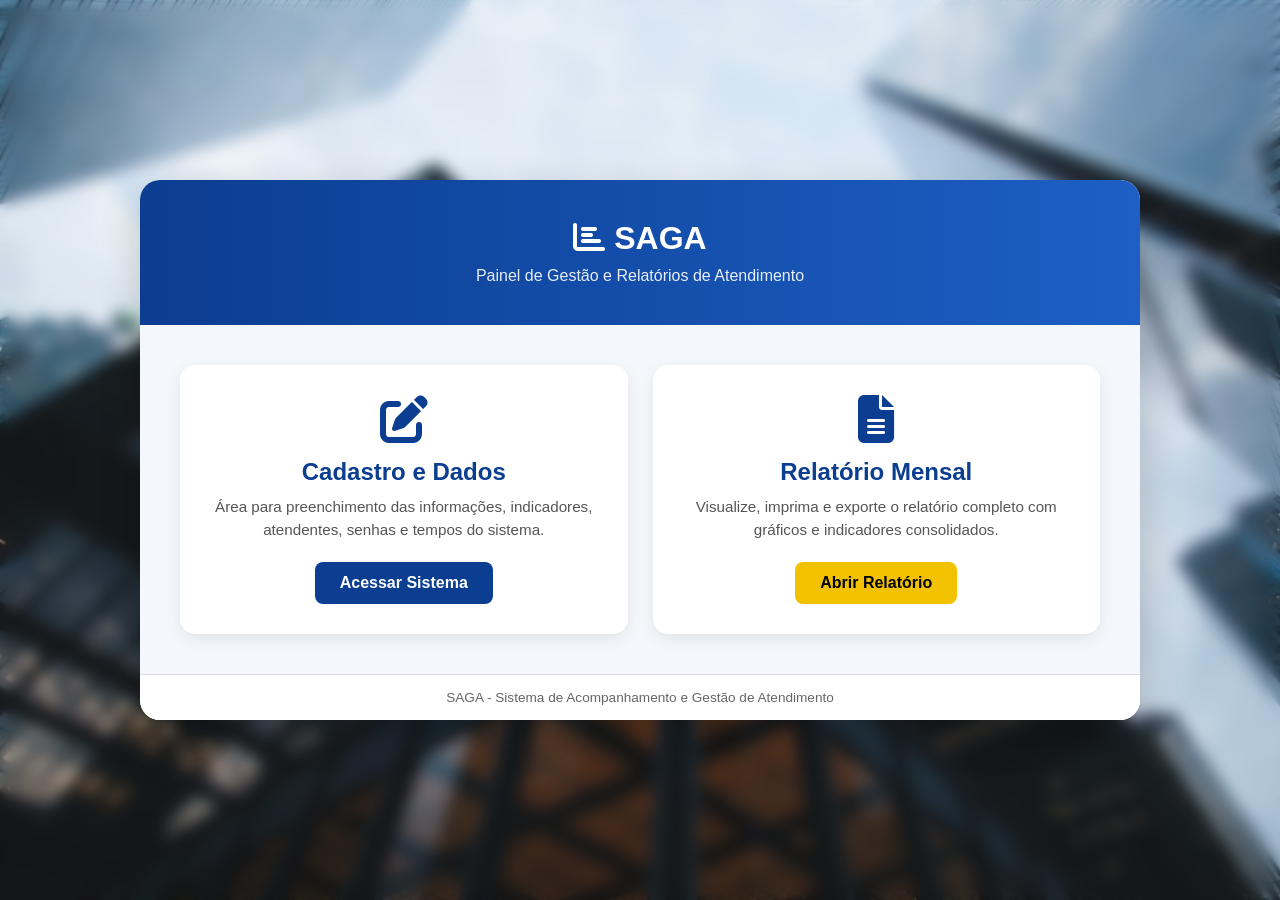
<file: index.html>
<!DOCTYPE html>
<html lang="pt-BR">
<head>
<meta charset="UTF-8">
<meta name="viewport" content="width=device-width, initial-scale=1.0">
<title>SAGA - Página Inicial</title>

<link rel="stylesheet" href="https://cdnjs.cloudflare.com/ajax/libs/font-awesome/6.5.0/css/all.min.css">

<style>
:root{
    --azul:#0b3d91;
    --azul2:#1d5fc4;
    --dourado:#f2c200;
    --bg:#f4f7fb;
    --branco:#fff;
}

*{
    margin:0;
    padding:0;
    box-sizing:border-box;
    font-family:Arial, sans-serif;
}

body{
    min-height:100vh;
    background-image: url(img/findoindex.jpeg);
    background-attachment: fixed;
    background-size: cover;
    background-repeat: no-repeat;
    display:flex;
    align-items:center;
    justify-content:center;
    padding:20px;
    position:relative;
    overflow:hidden;
}

body::before{
    content:"";
    position:absolute;
    inset:0;
    backdrop-filter: blur(8px);
    -webkit-backdrop-filter: blur(8px);
    background:rgba(255,255,255,0.08);
    z-index:0;
}

.container{
    position:relative;
    z-index:1;
    width:100%;
    max-width:1000px;
    background:var(--branco);
    border-radius:20px;
    overflow:hidden;
    box-shadow:0 15px 40px rgba(0,0,0,.2);
}

.topo{
    background:linear-gradient(90deg,var(--azul),var(--azul2));
    color:white;
    text-align:center;
    padding:40px 20px;
}

.topo h1{
    font-size:2rem;
    margin-bottom:10px;
}

.topo p{
    opacity:.9;
}

.cards{
    display:grid;
    grid-template-columns:repeat(auto-fit,minmax(280px,1fr));
    gap:25px;
    padding:40px;
    background:var(--bg);
}

.card{
    background:white;
    border-radius:15px;
    padding:30px;
    text-align:center;
    box-shadow:0 5px 15px rgba(0,0,0,.08);
    transition:.3s;
}

.card:hover{
    transform:translateY(-5px);
}

.card i{
    font-size:3rem;
    color:var(--azul);
    margin-bottom:15px;
}

.card h2{
    color:var(--azul);
    margin-bottom:10px;
}

.card p{
    color:#555;
    font-size:.95rem;
    margin-bottom:20px;
    line-height:1.5;
}

.btn{
    display:inline-block;
    padding:12px 25px;
    border-radius:8px;
    text-decoration:none;
    font-weight:bold;
    transition:.3s;
}

.btn-primary{
    background:var(--azul);
    color:white;
}

.btn-primary:hover{
    background:#082c69;
}

.btn-gold{
    background:var(--dourado);
    color:#000;
}

.btn-gold:hover{
    background:#d9ac00;
}

.rodape{
    text-align:center;
    padding:15px;
    background:white;
    border-top:1px solid #ddd;
    color:#666;
    font-size:.85rem;
}
</style>
</head>
<body>

<div class="container">

    <div class="topo">
        <h1><i class="fas fa-chart-bar"></i> SAGA</h1>
        <p>Painel de Gestão e Relatórios de Atendimento</p>
    </div>

    <div class="cards">

        <div class="card">
            <i class="fas fa-edit"></i>
            <h2>Cadastro e Dados</h2>
            <p>
                Área para preenchimento das informações,
                indicadores, atendentes, senhas e tempos do sistema.
            </p>
            <a href="app.html" class="btn btn-primary">
                Acessar Sistema
            </a>
        </div>

        <div class="card">
            <i class="fas fa-file-alt"></i>
            <h2>Relatório Mensal</h2>
            <p>
                Visualize, imprima e exporte o relatório completo
                com gráficos e indicadores consolidados.
            </p>
            <a href="relatorio.html" class="btn btn-gold">
                Abrir Relatório
            </a>
        </div>

    </div>

    <div class="rodape">
        SAGA - Sistema de Acompanhamento e Gestão de Atendimento
    </div>

</div>

</body>
</html>
</file>
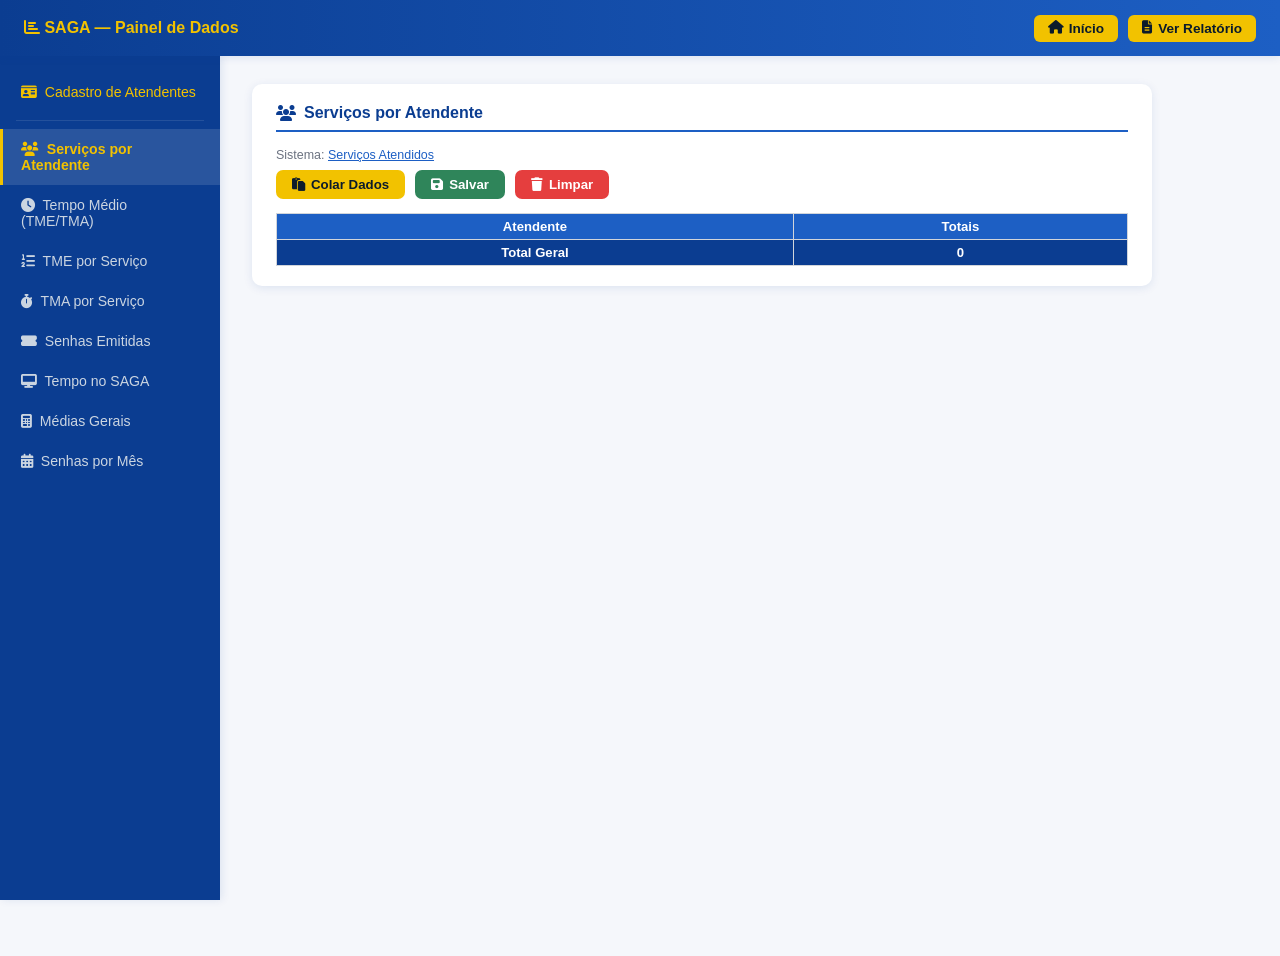
<file: app.html>
<!DOCTYPE html>
<html lang="pt-BR">
<head>
<meta charset="UTF-8">
<title>SAGA — Entrada de Dados</title>
<link rel="stylesheet" href="https://cdnjs.cloudflare.com/ajax/libs/font-awesome/6.5.0/css/all.min.css">
<style>
:root {
  --blue-dark: #0b3d91;
  --blue:      #1d5fc4;
  --blue-light:#6ea8ff;
  --gold:      #f2c200;
  --gold-dark: #d19a00;
  --bg:        #f5f7fb;
  --surface:   #ffffff;
  --muted:     #6b7280;
  --on-dark:   #ffffff;
  --on-light:  #0b1b2b;
  --border:    #d1d5db;
  --shadow:    rgba(11,61,145,0.10);
}
*, *::before, *::after { box-sizing: border-box; margin: 0; padding: 0; }
body { font-family: Arial, sans-serif; background: var(--bg); color: var(--on-light); min-height: 100vh; }

/* ── TOP BAR ── */
.topbar {
  position: fixed; top: 0; left: 0; right: 0; z-index: 200;
  background: linear-gradient(90deg, var(--blue-dark), var(--blue));
  display: flex; align-items: center; justify-content: space-between;
  padding: 0 24px; height: 56px;
  box-shadow: 0 2px 8px var(--shadow);
}
.topbar .brand { color: var(--gold); font-weight: 700; font-size: 1rem; }
.topbar .actions { display: flex; gap: 10px; }
.topbar .actions a {
  display: inline-flex; align-items: center; gap: 6px;
  background: var(--gold); color: var(--on-light);
  font-weight: 700; font-size: 0.85rem;
  padding: 6px 14px; border-radius: 6px;
  text-decoration: none; transition: background .2s;
}
.topbar .actions a:hover { background: var(--gold-dark); }

/* ── SIDEBAR ── */
.sidebar {
  position: fixed; top: 56px; left: 0; bottom: 0; width: 220px; z-index: 100;
  background: var(--blue-dark);
  display: flex; flex-direction: column;
  padding: 16px 0;
  box-shadow: 2px 0 8px var(--shadow);
  overflow-y: auto;
}
.sidebar .tab-btn {
  display: block; width: 100%;
  padding: 12px 18px; border: none; background: none;
  color: #cbd5e1; font-size: 0.88rem; text-align: left;
  cursor: pointer; border-left: 3px solid transparent;
  transition: all .2s; font-family: inherit;
}
.sidebar .tab-btn:hover { background: rgba(255,255,255,.08); color: #fff; }
.sidebar .tab-btn.active { background: rgba(255,255,255,.12); color: var(--gold); border-left-color: var(--gold); font-weight: 700; }
.sidebar .sep { height: 1px; background: rgba(255,255,255,.1); margin: 8px 16px; }
.sidebar .tab-btn.highlight { color: var(--gold); }

/* ── MAIN ── */
.main { margin-left: 220px; margin-top: 56px; padding: 28px 32px; min-height: calc(100vh - 56px); }
.tab-panel { display: none; }
.tab-panel.active { display: block; }

/* ── CARD ── */
.card {
  background: var(--surface); border-radius: 10px;
  box-shadow: 0 2px 10px var(--shadow);
  padding: 20px 24px; margin-bottom: 20px; max-width: 900px;
}
.card h2 {
  color: var(--blue-dark); font-size: 1rem;
  border-bottom: 2px solid var(--blue);
  padding-bottom: 8px; margin-bottom: 16px;
  display: flex; align-items: center; gap: 8px;
}
.card p.desc { font-size: .82rem; color: var(--muted); margin-bottom: 14px; line-height: 1.5; }

/* ── BUTTONS ── */
.toolbar { display: flex; gap: 10px; margin-bottom: 14px; flex-wrap: wrap; align-items: center; }
.btn {
  display: inline-flex; align-items: center; gap: 6px;
  padding: 7px 16px; border: none; border-radius: 7px;
  font-weight: 700; font-size: 0.83rem; cursor: pointer;
  transition: all .2s; font-family: inherit;
}
.btn-gold  { background: var(--gold); color: var(--on-light); }
.btn-gold:hover  { background: var(--gold-dark); }
.btn-blue  { background: var(--blue); color: #fff; }
.btn-blue:hover  { background: var(--blue-dark); }
.btn-red   { background: #e53e3e; color: #fff; }
.btn-red:hover   { background: #c53030; }
.btn-green { background: #2f855a; color: #fff; }
.btn-green:hover { background: #276749; }
.btn-gray  { background: #6b7280; color: #fff; }
.btn-gray:hover  { background: #4b5563; }
.btn-sm { padding: 4px 10px; font-size: .75rem; }

/* ── MODAL ── */
.overlay { display:none; position:fixed; inset:0; background:rgba(0,0,0,.55); z-index:500; }
.overlay.open { display:block; }
.modal {
  display:none; position:fixed; top:50%; left:50%; transform:translate(-50%,-50%);
  background:#fff; border-radius:12px; padding:24px; width:460px; max-width:95vw;
  box-shadow:0 10px 40px rgba(0,0,0,.35); z-index:501; flex-direction:column; gap:12px;
}
.modal.open { display:flex; }
.modal h3 { color:var(--blue-dark); font-size:.95rem; display:flex; align-items:center; gap:8px; }
.modal textarea {
  width:100%; min-height:140px; font-family:monospace; font-size:.85rem;
  border:1px solid var(--blue); border-radius:8px; padding:10px; resize:vertical;
}
.modal textarea:focus { outline:none; box-shadow:0 0 0 3px rgba(29,95,196,.2); }
.modal .modal-btns { display:flex; gap:8px; }

/* ── TABLE ── */
table { width:100%; border-collapse:collapse; font-size:.83rem; margin-top:6px; }
th, td { border:1px solid var(--border); padding:5px 8px; }
th { background:var(--blue); color:#fff; font-size:.82rem; }
td[contenteditable] { cursor:text; }
td[contenteditable]:focus { outline:2px solid var(--blue-light); background:#f0f6ff; }
tr:nth-child(even) td { background:#f8fafc; }
tr:nth-child(even) td[contenteditable]:focus { background:#e8f0ff; }
tfoot th, tfoot td { background:var(--blue-dark); color:#fff; }
td.center { text-align:center; }

/* ── ATTENDANTS MANAGER ── */
.atend-list { display:flex; flex-direction:column; gap:8px; margin-bottom:16px; }
.atend-row {
  display:flex; align-items:center; gap:8px;
  background:#f8fafc; border:1px solid var(--border);
  border-radius:8px; padding:8px 12px;
  transition: box-shadow .2s;
}
.atend-row:hover { box-shadow: 0 2px 8px var(--shadow); }
.atend-row .num {
  width:24px; height:24px; border-radius:50%;
  background:var(--blue); color:#fff;
  display:flex; align-items:center; justify-content:center;
  font-size:.75rem; font-weight:700; flex-shrink:0;
}
.atend-row input {
  flex:1; border:1px solid var(--border); border-radius:6px;
  padding:6px 10px; font-size:.88rem; font-family:inherit;
  text-transform:uppercase;
}
.atend-row input:focus { outline:none; border-color:var(--blue); box-shadow:0 0 0 2px rgba(29,95,196,.15); }
.atend-row .drag-handle { color:#9ca3af; cursor:grab; font-size:.9rem; flex-shrink:0; }
.atend-row .btn-remove { flex-shrink:0; }

.warning-box {
  background:#fef3c7; border:1px solid #f59e0b; border-radius:8px;
  padding:12px 16px; font-size:.82rem; color:#78350f; margin-bottom:16px;
  display:flex; align-items:flex-start; gap:10px;
}
.warning-box i { flex-shrink:0; margin-top:2px; }

/* ── LINK HINT ── */
.link-hint { font-size:.78rem; color:var(--muted); margin-bottom:8px; }
.link-hint a { color:var(--blue); }

/* ── SAVED MSG ── */
.saved-msg {
  position:fixed; bottom:20px; right:20px; z-index:600;
  background:#2f855a; color:#fff;
  padding:10px 20px; border-radius:8px; font-weight:700; font-size:.85rem;
  box-shadow:0 4px 12px rgba(0,0,0,.2);
  opacity:0; transition:opacity .3s; pointer-events:none;
}
.saved-msg.show { opacity:1; }
</style>
</head>
<body>

<!-- TOP BAR -->
<div class="topbar">
  <span class="brand"><i class="fas fa-chart-bar"></i> SAGA — Painel de Dados</span>
  <div class="actions">
    <a href="index.html">
        <i class="fas fa-home"></i> Início
    </a>
    <a href="relatorio.html" target="_blank"><i class="fas fa-file-alt"></i> Ver Relatório</a>
  </div>
</div>

<!-- SIDEBAR -->
<nav class="sidebar" id="sidebar">
  <button class="tab-btn highlight" data-tab="cadastro-atend"><i class="fas fa-id-card"></i>&nbsp; Cadastro de Atendentes</button>
  <div class="sep"></div>
  <button class="tab-btn active" data-tab="prod-atend"><i class="fas fa-users"></i>&nbsp; Serviços por Atendente</button>
  <button class="tab-btn" data-tab="tempo-medio"><i class="fas fa-clock"></i>&nbsp; Tempo Médio (TME/TMA)</button>
  <button class="tab-btn" data-tab="tme-servico"><i class="fas fa-list-ol"></i>&nbsp; TME por Serviço</button>
  <button class="tab-btn" data-tab="tma-servico"><i class="fas fa-stopwatch"></i>&nbsp; TMA por Serviço</button>
  <button class="tab-btn" data-tab="senhas"><i class="fas fa-ticket-alt"></i>&nbsp; Senhas Emitidas</button>
  <button class="tab-btn" data-tab="saga"><i class="fas fa-desktop"></i>&nbsp; Tempo no SAGA</button>
  <button class="tab-btn" data-tab="medias"><i class="fas fa-calculator"></i>&nbsp; Médias Gerais</button>
  <button class="tab-btn" data-tab="senhas-mes"><i class="fas fa-calendar-alt"></i>&nbsp; Senhas por Mês</button>
</nav>

<main class="main">

  <!-- ════════════════════════
       ABA 0 — CADASTRO DE ATENDENTES
  ═════════════════════════════ -->
  <div class="tab-panel" id="tab-cadastro-atend">
    <div class="card">
      <h2><i class="fas fa-id-card"></i> Cadastro de Atendentes</h2>
      <p class="desc">
        Gerencie aqui a lista de atendentes. Os nomes cadastrados aparecem automaticamente
        em <strong>Serviços por Atendente</strong> e <strong>Tempo no SAGA</strong> — tanto
        nesta tela quanto no relatório. Altere, reordene ou adicione atendentes conforme necessário.
      </p>

      <div class="warning-box">
        <i class="fas fa-exclamation-triangle"></i>
        <span>Ao salvar alterações nos nomes, os dados já preenchidos nas fichas de <strong>Serviços por Atendente</strong>
        e <strong>Tempo no SAGA</strong> serão vinculados pela posição na lista.
        Adicionar atendentes no final é seguro; renomear ou reordenar mantém os dados existentes.</span>
      </div>

      <div class="toolbar">
        <button class="btn btn-blue" onclick="adicionarAtendente()"><i class="fas fa-plus"></i> Adicionar Atendente</button>
        <button class="btn btn-green" onclick="salvarAtendentes()"><i class="fas fa-save"></i> Salvar e Aplicar</button>
        <span style="font-size:.82rem;color:var(--muted);margin-left:4px;" id="atend-count"></span>
      </div>

      <div class="atend-list" id="atend-list"></div>

      <div class="toolbar" style="margin-top:8px">
        <button class="btn btn-gray btn-sm" onclick="resetarAtendentesDefault()"><i class="fas fa-undo"></i> Restaurar lista padrão</button>
      </div>
    </div>
  </div>

  <!-- ════════════════════════
       ABA 1 — SERVIÇOS POR ATENDENTE
  ═════════════════════════════ -->
  <div class="tab-panel active" id="tab-prod-atend">
    <div class="card">
      <h2><i class="fas fa-users"></i> Serviços por Atendente</h2>
      <p class="link-hint">Sistema: <a href="https://saga.suiterfb.receita.fazenda/saga/www/principal.aspx?URL=Grupos/GrpRelatorios/Servicos/ucServicosAtendidos.ascx" target="_blank">Serviços Atendidos</a></p>
      <div class="toolbar">
        <button class="btn btn-gold" onclick="openModal('modal-prod-atend')"><i class="fas fa-paste"></i> Colar Dados</button>
        <button class="btn btn-green" onclick="salvarTudo()"><i class="fas fa-save"></i> Salvar</button>
        <button class="btn btn-red" onclick="limparTabela('prod-atend-table')"><i class="fas fa-trash"></i> Limpar</button>
      </div>
      <table id="prod-atend-table">
        <thead><tr><th>Atendente</th><th>Totais</th></tr></thead>
        <tbody id="prod-atend-tbody"></tbody>
        <tfoot><tr><th>Total Geral</th><th id="total-geral-atend" class="center">0</th></tr></tfoot>
      </table>
    </div>
  </div>
  <div class="overlay" id="overlay-prod-atend" onclick="closeModal('modal-prod-atend')"></div>
  <div class="modal" id="modal-prod-atend">
    <h3><i class="fas fa-paste"></i> Colar dados — Atendente → Total</h3>
    <textarea id="txt-prod-atend" placeholder="Cole aqui no formato:&#10;Nome Atendente - 123&#10;Outro Nome - 456"></textarea>
    <div class="modal-btns">
      <button class="btn btn-blue" onclick="preencherProdAtend()">Preencher</button>
      <button class="btn btn-red"  onclick="closeModal('modal-prod-atend')">Cancelar</button>
    </div>
  </div>

  <!-- ════════════════════════
       ABA 2 — TEMPO MÉDIO
  ═════════════════════════════ -->
  <div class="tab-panel" id="tab-tempo-medio">
    <div class="card">
      <h2><i class="fas fa-clock"></i> Indicadores de Tempo (TME / TMA)</h2>
      <p class="link-hint">Sistema: <a href="https://saga.suiterfb.receita.fazenda/saga/www/principal.aspx?URL=Grupos/GrpRelatorios/Servicos/ucServicosAtendidos.ascx" target="_blank">Serviços Atendidos</a></p>
      <div class="toolbar">
        <button class="btn btn-gold" onclick="openModal('modal-tempo-medio')"><i class="fas fa-paste"></i> Colar Dados</button>
        <button class="btn btn-green" onclick="salvarTudo()"><i class="fas fa-save"></i> Salvar</button>
      </div>
      <table id="tempo-medio-table">
        <thead><tr><th>Indicador</th><th>Tempo</th></tr></thead>
        <tbody>
          <tr><td>TME (Tempo Médio de Espera)</td><td contenteditable="true" class="center">00:00:00</td></tr>
          <tr><td>Deslocamento</td><td contenteditable="true" class="center">00:00:00</td></tr>
          <tr><td>Atendimento</td><td contenteditable="true" class="center">00:00:00</td></tr>
        </tbody>
      </table>
    </div>
  </div>
  <div class="overlay" id="overlay-tempo-medio" onclick="closeModal('modal-tempo-medio')"></div>
  <div class="modal" id="modal-tempo-medio">
    <h3><i class="fas fa-paste"></i> Colar dados — Indicador → Tempo</h3>
    <textarea id="txt-tempo-medio" placeholder="TME (Tempo Médio de Espera)&#9;00:10:00&#10;Deslocamento&#9;00:01:00&#10;Atendimento&#9;00:05:00"></textarea>
    <div class="modal-btns">
      <button class="btn btn-blue" onclick="preencherPorNome('tempo-medio-table','txt-tempo-medio')">Preencher</button>
      <button class="btn btn-red"  onclick="closeModal('modal-tempo-medio')">Cancelar</button>
    </div>
  </div>

  <!-- ════════════════════════
       ABA 3 — TME POR SERVIÇO
  ═════════════════════════════ -->
  <div class="tab-panel" id="tab-tme-servico">
    <div class="card">
      <h2><i class="fas fa-list-ol"></i> TME por Serviço</h2>
      <p class="link-hint">Sistema: <a href="https://saga.suiterfb.receita.fazenda/saga/www/principal.aspx?URL=Grupos/GrpRelatorios/Servicos/ucServicosAtendidos.ascx" target="_blank">Serviços Atendidos</a></p>
      <div class="toolbar">
        <button class="btn btn-gold" onclick="openModal('modal-tme-serv')"><i class="fas fa-paste"></i> Colar Dados</button>
        <button class="btn btn-green" onclick="salvarTudo()"><i class="fas fa-save"></i> Salvar</button>
      </div>
      <table id="tme-servico-table">
        <thead><tr><th>Serviço</th><th>TME</th></tr></thead>
        <tbody id="tme-servico-tbody"></tbody>
        <tfoot><tr><th>Média Total</th><th id="tme-media" class="center">00:00:00</th></tr></tfoot>
      </table>
    </div>
  </div>
  <div class="overlay" id="overlay-tme-serv" onclick="closeModal('modal-tme-serv')"></div>
  <div class="modal" id="modal-tme-serv">
    <h3><i class="fas fa-paste"></i> Colar dados — Serviço → TME</h3>
    <textarea id="txt-tme-serv" placeholder="AO CPF&#9;00:15:00&#10;Entregar Declaração&#9;00:08:00"></textarea>
    <div class="modal-btns">
      <button class="btn btn-blue" onclick="preencherPorNome('tme-servico-table','txt-tme-serv',()=>calcMediaTempo('tme-servico-table','tme-media'))">Preencher</button>
      <button class="btn btn-red"  onclick="closeModal('modal-tme-serv')">Cancelar</button>
    </div>
  </div>

  <!-- ════════════════════════
       ABA 4 — TMA POR SERVIÇO
  ═════════════════════════════ -->
  <div class="tab-panel" id="tab-tma-servico">
    <div class="card">
      <h2><i class="fas fa-stopwatch"></i> TMA por Serviço</h2>
      <p class="link-hint">Sistema: <a href="https://saga.suiterfb.receita.fazenda/saga/www/principal.aspx?URL=Grupos/GrpRelatorios/Servicos/ucServicosAtendidos.ascx" target="_blank">Serviços Atendidos</a></p>
      <div class="toolbar">
        <button class="btn btn-gold" onclick="openModal('modal-tma-serv')"><i class="fas fa-paste"></i> Colar Dados</button>
        <button class="btn btn-green" onclick="salvarTudo()"><i class="fas fa-save"></i> Salvar</button>
      </div>
      <table id="tma-servico-table">
        <thead><tr><th>Serviço</th><th>TMA</th></tr></thead>
        <tbody id="tma-servico-tbody"></tbody>
        <tfoot><tr><th>Média Total</th><th id="tma-media" class="center">00:00:00</th></tr></tfoot>
      </table>
    </div>
  </div>
  <div class="overlay" id="overlay-tma-serv" onclick="closeModal('modal-tma-serv')"></div>
  <div class="modal" id="modal-tma-serv">
    <h3><i class="fas fa-paste"></i> Colar dados — Serviço → TMA</h3>
    <textarea id="txt-tma-serv" placeholder="AO CPF&#9;00:05:00&#10;Entregar Declaração&#9;00:12:00"></textarea>
    <div class="modal-btns">
      <button class="btn btn-blue" onclick="preencherPorNome('tma-servico-table','txt-tma-serv',()=>calcMediaTempo('tma-servico-table','tma-media'))">Preencher</button>
      <button class="btn btn-red"  onclick="closeModal('modal-tma-serv')">Cancelar</button>
    </div>
  </div>

  <!-- ════════════════════════
       ABA 5 — SENHAS EMITIDAS
  ═════════════════════════════ -->
  <div class="tab-panel" id="tab-senhas">
    <div class="card">
      <h2><i class="fas fa-ticket-alt"></i> Senhas Emitidas</h2>
      <p class="link-hint">Sistema: <a href="https://saga.suiterfb.receita.fazenda/saga/www/principal.aspx?URL=Grupos/GrpRelatorios/Triadores/ucHistoricoTriadores.ascx" target="_blank">Histórico Triadores</a></p>
      <div class="toolbar">
        <button class="btn btn-green" onclick="salvarTudo()"><i class="fas fa-save"></i> Salvar</button>
      </div>
      <table id="senhas-table">
        <thead><tr><th>Tipo</th><th>Total</th></tr></thead>
        <tbody>
          <tr><td>Senhas Agendadas Emitidas</td><td contenteditable="true" class="center"></td></tr>
          <tr><td>Senhas de Balcão</td><td contenteditable="true" class="center"></td></tr>
        </tbody>
      </table>
    </div>
  </div>

  <!-- ════════════════════════
       ABA 6 — TEMPO NO SAGA
  ═════════════════════════════ -->
  <div class="tab-panel" id="tab-saga">
    <div class="card">
      <h2><i class="fas fa-desktop"></i> Tempo Médio no SAGA (por Atendente)</h2>
      <p class="link-hint">Sistema: <a href="https://saga.suiterfb.receita.fazenda/saga/www/principal.aspx?URL=Grupos/GrpRelatorios/Servicos/ucServicosAtendidos.ascx" target="_blank">Serviços Atendidos</a></p>
      <div class="toolbar">
        <button class="btn btn-gold" onclick="openModal('modal-saga')"><i class="fas fa-paste"></i> Colar Dados</button>
        <button class="btn btn-green" onclick="salvarTudo()"><i class="fas fa-save"></i> Salvar</button>
      </div>
      <table id="saga-table">
        <thead><tr><th>Atendente</th><th>No SAGA</th><th>Atendendo Senha</th><th>Livre</th><th>Não Chamando</th></tr></thead>
        <tbody id="saga-tbody"></tbody>
        <tfoot>
          <tr>
            <th>Média Geral</th>
            <th id="saga-avg-saga"  class="center">00:00:00</th>
            <th id="saga-avg-atend" class="center">00:00:00</th>
            <th id="saga-avg-livre" class="center">00:00:00</th>
            <th id="saga-avg-nc"    class="center">00:00:00</th>
          </tr>
        </tfoot>
      </table>
    </div>
  </div>
  <div class="overlay" id="overlay-saga" onclick="closeModal('modal-saga')"></div>
  <div class="modal" id="modal-saga">
    <h3><i class="fas fa-paste"></i> Colar dados SAGA</h3>
    <textarea id="txt-saga" placeholder="Nome&#9;NoSAGA&#9;Atendendo&#9;Livre&#9;NãoChamando&#10;..."></textarea>
    <div class="modal-btns">
      <button class="btn btn-blue" onclick="preencherSaga()">Preencher</button>
      <button class="btn btn-red"  onclick="closeModal('modal-saga')">Cancelar</button>
    </div>
  </div>

  <!-- ════════════════════════
       ABA 7 — MÉDIAS GERAIS
  ═════════════════════════════ -->
  <div class="tab-panel" id="tab-medias">
    <div class="card">
      <h2><i class="fas fa-calculator"></i> Médias Gerais</h2>
      <div class="toolbar">
        <button class="btn btn-green" onclick="salvarTudo()"><i class="fas fa-save"></i> Salvar</button>
      </div>
      <table id="medias-table">
        <thead><tr><th>Indicador</th><th>Valor</th></tr></thead>
        <tbody>
          <tr><td>Atendentes Logados (Média)</td><td contenteditable="true" class="center" id="atend-logados"></td></tr>
          <tr><td>Senhas Total por Dia (Média)</td><td contenteditable="true" class="center" id="senhas-dia"></td></tr>
          <tr><td>Média de Serviços por Atendente</td><td class="center" id="media-serv-atend">—</td></tr>
        </tbody>
      </table>
    </div>
  </div>

  <!-- ════════════════════════
       ABA 8 — SENHAS POR MÊS
  ═════════════════════════════ -->
  <div class="tab-panel" id="tab-senhas-mes">
    <div class="card">
      <h2><i class="fas fa-calendar-alt"></i> Senhas Atendidas por Mês</h2>
      <p class="link-hint">Sistema: <a href="https://saga.suiterfb.receita.fazenda/saga/www/principal.aspx?URL=Grupos/GrpRelatorios/Servicos/ucServicosAtendidos.ascx" target="_blank">Serviços Atendidos</a></p>
      <div class="toolbar">
        <button class="btn btn-gold" onclick="openModal('modal-senhas-mes')"><i class="fas fa-paste"></i> Colar Dados</button>
        <button class="btn btn-green" onclick="salvarTudo()"><i class="fas fa-save"></i> Salvar</button>
      </div>
      <table id="senhas-mes-table">
        <thead><tr><th>Mês</th><th>Nº de Dias</th><th>Senhas Atendidas</th></tr></thead>
        <tbody>
          <tr><td>Janeiro</td><td contenteditable="true" class="center"></td><td contenteditable="true" class="center"></td></tr>
          <tr><td>Fevereiro</td><td contenteditable="true" class="center"></td><td contenteditable="true" class="center"></td></tr>
          <tr><td>Março</td><td contenteditable="true" class="center"></td><td contenteditable="true" class="center"></td></tr>
          <tr><td>Abril</td><td contenteditable="true" class="center"></td><td contenteditable="true" class="center"></td></tr>
          <tr><td>Maio</td><td contenteditable="true" class="center"></td><td contenteditable="true" class="center"></td></tr>
          <tr><td>Junho</td><td contenteditable="true" class="center"></td><td contenteditable="true" class="center"></td></tr>
          <tr><td>Julho</td><td contenteditable="true" class="center"></td><td contenteditable="true" class="center"></td></tr>
          <tr><td>Agosto</td><td contenteditable="true" class="center"></td><td contenteditable="true" class="center"></td></tr>
          <tr><td>Setembro</td><td contenteditable="true" class="center"></td><td contenteditable="true" class="center"></td></tr>
          <tr><td>Outubro</td><td contenteditable="true" class="center"></td><td contenteditable="true" class="center"></td></tr>
          <tr><td>Novembro</td><td contenteditable="true" class="center"></td><td contenteditable="true" class="center"></td></tr>
          <tr><td>Dezembro</td><td contenteditable="true" class="center"></td><td contenteditable="true" class="center"></td></tr>
        </tbody>
        <tfoot>
          <tr>
            <th>Totais</th>
            <th id="total-dias" class="center">0</th>
            <th id="total-senhas-mes" class="center">0</th>
          </tr>
        </tfoot>
      </table>
    </div>
  </div>
  <div class="overlay" id="overlay-senhas-mes" onclick="closeModal('modal-senhas-mes')"></div>
  <div class="modal" id="modal-senhas-mes">
    <h3><i class="fas fa-paste"></i> Colar dados — Mês · Dias · Senhas</h3>
    <textarea id="txt-senhas-mes" placeholder="Janeiro&#9;22&#9;480&#10;Fevereiro&#9;20&#9;430"></textarea>
    <div class="modal-btns">
      <button class="btn btn-blue" onclick="preencherSenhasMes()">Preencher</button>
      <button class="btn btn-red"  onclick="closeModal('modal-senhas-mes')">Cancelar</button>
    </div>
  </div>

</main>

<div class="saved-msg" id="saved-msg"><i class="fas fa-check"></i> Salvo com sucesso!</div>

<script>
/* ════════════════════════════════════════
   ATENDENTES — lista canônica
════════════════════════════════════════ */
const DEFAULT_ATENDENTES = [
  'ISABELA MORAES OLIVEIRA AZAMBUJA',
  'JULLIA MEIRELLES SOARES',
  'LUCIANA GONZAGA DA COSTA',
  'MURIEL FIORESE',
  'RONAN MENDANHA PEREIRA',
  'WALLACE ALVES DE FREITAS',
];

function getAtendentes() {
  try {
    const raw = localStorage.getItem('sagaAtendentes');
    if (raw) return JSON.parse(raw);
  } catch(e) {}
  return [...DEFAULT_ATENDENTES];
}

function setAtendentes(lista) {
  localStorage.setItem('sagaAtendentes', JSON.stringify(lista));
}

/* ── Renderiza a lista de edição ── */
function renderCadastroAtend() {
  const lista = getAtendentes();
  const container = document.getElementById('atend-list');
  container.innerHTML = '';
  lista.forEach((nome, i) => {
    const row = document.createElement('div');
    row.className = 'atend-row';
    row.dataset.index = i;
    row.innerHTML = `
      <span class="drag-handle" title="Arraste para reordenar"><i class="fas fa-grip-vertical"></i></span>
      <span class="num">${i + 1}</span>
      <input type="text" value="${nome}" placeholder="Nome do atendente (maiúsculas)" maxlength="80"
             oninput="this.value=this.value.toUpperCase()" />
      <button class="btn btn-red btn-sm btn-remove" onclick="removerAtendente(${i})" title="Remover">
        <i class="fas fa-times"></i>
      </button>`;
    container.appendChild(row);
  });
  const cnt = document.getElementById('atend-count');
  if (cnt) cnt.textContent = lista.length + ' atendente' + (lista.length !== 1 ? 's' : '') + ' cadastrado' + (lista.length !== 1 ? 's' : '');
  ativarDragDrop();
}

function adicionarAtendente() {
  const lista = getAtendentes();
  lista.push('NOVO ATENDENTE');
  setAtendentes(lista);
  renderCadastroAtend();
  // foca no novo campo
  setTimeout(() => {
    const inputs = document.querySelectorAll('#atend-list input');
    const last = inputs[inputs.length - 1];
    if (last) { last.focus(); last.select(); }
  }, 50);
}

function removerAtendente(idx) {
  const lista = getAtendentes();
  if (lista.length <= 1) { alert('É necessário ter ao menos um atendente.'); return; }
  if (!confirm(`Remover "${lista[idx]}"?`)) return;
  lista.splice(idx, 1);
  setAtendentes(lista);
  renderCadastroAtend();
}

function resetarAtendentesDefault() {
  if (!confirm('Restaurar a lista padrão de atendentes? Isso vai substituir a lista atual (mas não apaga os dados das fichas).')) return;
  setAtendentes([...DEFAULT_ATENDENTES]);
  renderCadastroAtend();
}

function salvarAtendentes() {
  const inputs = document.querySelectorAll('#atend-list input');
  const lista = [];
  inputs.forEach(inp => {
    const v = inp.value.trim().toUpperCase();
    if (v) lista.push(v);
  });
  if (!lista.length) { alert('A lista não pode ficar vazia.'); return; }
  setAtendentes(lista);

  // Preserva valores existentes nas tabelas dinâmicas e atualiza só os nomes
  const D = getDados();
  if (!D.atendentes) D.atendentes = [];
  if (!D.saga)       D.saga = [];
  while (D.atendentes.length < lista.length) D.atendentes.push([lista[D.atendentes.length], '']);
  while (D.saga.length < lista.length)       D.saga.push([lista[D.saga.length], '00:00:00','00:00:00','00:00:00','00:00:00']);
  D.atendentes = D.atendentes.slice(0, lista.length);
  D.saga       = D.saga.slice(0, lista.length);
  lista.forEach((nome, i) => {
    D.atendentes[i][0] = nome;
    if (D.saga[i]) D.saga[i][0] = nome;
  });
  setDados(D);

  // Re-renderiza as tabelas e salva tudo (incluindo TME, TMA, senhas etc.)
  renderTabelasPorAtendente();
  salvarTudo();
}

/* ── Drag & Drop para reordenar ── */
function ativarDragDrop() {
  const container = document.getElementById('atend-list');
  let dragging = null;
  container.querySelectorAll('.atend-row').forEach(row => {
    row.draggable = true;
    row.addEventListener('dragstart', () => { dragging = row; row.style.opacity = '.4'; });
    row.addEventListener('dragend',   () => { dragging = null; row.style.opacity = ''; });
    row.addEventListener('dragover',  e => { e.preventDefault(); const after = getDragAfterElement(container, e.clientY); if (after) container.insertBefore(dragging, after); else container.appendChild(dragging); });
  });
}
function getDragAfterElement(container, y) {
  const els = [...container.querySelectorAll('.atend-row:not([style*="opacity"])')];
  return els.reduce((closest, el) => {
    const box = el.getBoundingClientRect();
    const offset = y - box.top - box.height / 2;
    return (offset < 0 && offset > closest.offset) ? { offset, element: el } : closest;
  }, { offset: Number.NEGATIVE_INFINITY }).element;
}

/* ════════════════════════════════════════
   RENDER TABELAS DINÂMICAS POR ATENDENTE
════════════════════════════════════════ */
function renderTabelasPorAtendente() {
  const lista = getAtendentes();
  const D = getDados();

  // — Produtividade por atendente —
  const prodTbody = document.getElementById('prod-atend-tbody');
  prodTbody.innerHTML = '';
  lista.forEach((nome, i) => {
    const val = (D.atendentes[i] && D.atendentes[i][1]) || '';
    const tr = document.createElement('tr');
    tr.innerHTML = `<td>${nome}</td><td contenteditable="true" class="center" data-atend-idx="${i}">${val}</td>`;
    tr.querySelector('td[contenteditable]').addEventListener('blur', () => { calcTotalAtend(); salvarTudo(); });
    prodTbody.appendChild(tr);
  });
  calcTotalAtend();

  // — SAGA —
  const sagaTbody = document.getElementById('saga-tbody');
  sagaTbody.innerHTML = '';
  lista.forEach((nome, i) => {
    const linha = D.saga[i] || [nome,'00:00:00','00:00:00','00:00:00','00:00:00'];
    const tr = document.createElement('tr');
    tr.innerHTML = `
      <td contenteditable="true" data-saga-idx="${i}" data-col="0">${linha[0]||nome}</td>
      <td contenteditable="true" class="center" data-saga-idx="${i}" data-col="1">${linha[1]||'00:00:00'}</td>
      <td contenteditable="true" class="center" data-saga-idx="${i}" data-col="2">${linha[2]||'00:00:00'}</td>
      <td contenteditable="true" class="center" data-saga-idx="${i}" data-col="3">${linha[3]||'00:00:00'}</td>
      <td contenteditable="true" class="center" data-saga-idx="${i}" data-col="4">${linha[4]||'00:00:00'}</td>`;
    tr.querySelectorAll('td[contenteditable]').forEach(td => td.addEventListener('blur', () => { calcSagaMedias(); salvarTudo(); }));
    sagaTbody.appendChild(tr);
  });
  calcSagaMedias();
}

/* ════════════════════════════════════════
   SERVIÇOS (TME + TMA)
════════════════════════════════════════ */
const SERVICOS = [
  'AO Conta GovBr','AO Cópia de Documentos ou Declarações','AO CPF',
  'AO Emissão de Documentos de Arrecadação','AO Orientações','AO Outros',
  'AO Parcelamento','AO Pesquisa Fiscal e Cadastral',
  'Consulta de Débitos e Pendências - Protocolar','Consultar Débitos e Pendências',
  'CPF Emissão do Comprovante de Inscrição - Protocolar',
  'CPF Inscrição, Atualização ou Cancelamento - Protocolar',
  'Documentos de Malha IRPF - Protocolar',
  'Emissão de DARF, DAE ou DAS - Protocolar','Emissão de GPS - Protocolar',
  'Entregar Declaração','Obter Cópia de Declarações e Processos',
  'Requerimentos e Processos - Protocolar',
  'Solicitação de Cópia de Declarações e Processos - Protocolar',
];

function populateServicoTable(tbodyId, mediaId, savedData) {
  const tbody = document.getElementById(tbodyId);
  tbody.innerHTML = '';
  const map = {};
  (savedData||[]).forEach(([s,v]) => map[s] = v);
  SERVICOS.forEach(s => {
    const tr = document.createElement('tr');
    tr.innerHTML = `<td>${s}</td><td contenteditable="true" class="center">${map[s]||'00:00:00'}</td>`;
    tr.querySelector('td[contenteditable]').addEventListener('blur', () => {
      calcMediaTempo(tbodyId.replace('-tbody','') + '-table', mediaId);
      salvarTudo();
    });
    tbody.appendChild(tr);
  });
  calcMediaTempo(tbodyId.replace('-tbody','') + '-table', mediaId);
}

/* ════════════════════════════════════════
   UTILITÁRIOS
════════════════════════════════════════ */
const toSec = t => { if(!t) return 0; const p = t.split(':').map(Number); return (p[0]||0)*3600+(p[1]||0)*60+(p[2]||0); };
const toHMS = s => { if(!isFinite(s)||s<0) return '00:00:00'; return [Math.floor(s/3600),Math.floor((s%3600)/60),Math.floor(s%60)].map(v=>String(v).padStart(2,'0')).join(':'); };

function calcMediaTempo(tableId, resultId) {
  let total = 0, count = 0;
  document.querySelectorAll(`#${tableId} tbody tr`).forEach(tr => {
    const td = tr.querySelectorAll('td')[1];
    if (td && /^\d{2}:\d{2}:\d{2}$/.test(td.innerText.trim())) { total += toSec(td.innerText.trim()); count++; }
  });
  const el = document.getElementById(resultId);
  if (el) el.innerText = count ? toHMS(Math.floor(total/count)) : '00:00:00';
}

function calcTotalAtend() {
  let total = 0;
  document.querySelectorAll('#prod-atend-tbody tr').forEach(tr => {
    const v = parseInt(tr.querySelectorAll('td')[1]?.innerText||'0');
    if (!isNaN(v)) total += v;
  });
  document.getElementById('total-geral-atend').innerText = total;
}

function calcSagaMedias() {
  const cols = [0,0,0,0]; let n = 0;
  document.querySelectorAll('#saga-tbody tr').forEach(tr => {
    const tds = tr.querySelectorAll('td');
    if (tds.length >= 5) { for(let i=1;i<=4;i++) cols[i-1]+=toSec(tds[i].innerText.trim()); n++; }
  });
  ['saga-avg-saga','saga-avg-atend','saga-avg-livre','saga-avg-nc'].forEach((id,i) => {
    const el = document.getElementById(id); if(el) el.innerText = n ? toHMS(Math.floor(cols[i]/n)) : '00:00:00';
  });
}

function calcTotaisMes() {
  let dias=0, senhas=0;
  document.querySelectorAll('#senhas-mes-table tbody tr').forEach(tr => {
    const tds = tr.querySelectorAll('td');
    dias   += parseInt(tds[1]?.innerText)||0;
    senhas += parseInt(tds[2]?.innerText)||0;
  });
  document.getElementById('total-dias').innerText = dias;
  document.getElementById('total-senhas-mes').innerText = senhas;
}

function calcMediaServicos() {
  const atend  = parseFloat(document.getElementById('atend-logados')?.innerText.replace(',','.'))||0;
  const senhas = parseFloat(document.getElementById('senhas-dia')?.innerText.replace(',','.'))||0;
  const el = document.getElementById('media-serv-atend');
  if (el) el.innerText = atend>0 ? (senhas/atend).toFixed(2) : '—';
}

/* ════════════════════════════════════════
   MODAL
════════════════════════════════════════ */
function openModal(id) {
  document.getElementById(id).classList.add('open');
  document.getElementById('overlay-'+id.replace('modal-','')).classList.add('open');
}
function closeModal(id) {
  document.getElementById(id).classList.remove('open');
  document.getElementById('overlay-'+id.replace('modal-','')).classList.remove('open');
}

/* ════════════════════════════════════════
   PREENCHER VIA COLAR
════════════════════════════════════════ */
function preencherProdAtend() {
  const linhas = document.getElementById('txt-prod-atend').value.trim().split('\n');
  const rows = document.querySelectorAll('#prod-atend-tbody tr');
  linhas.forEach(l => {
    const partes = l.split(/-(?=\s*\d)/);
    if (partes.length < 2) return;
    const nome = partes[0].trim().toUpperCase();
    const val  = partes[1].trim();
    rows.forEach(tr => {
      if (tr.querySelectorAll('td')[0].innerText.trim().toUpperCase() === nome)
        tr.querySelectorAll('td')[1].innerText = val;
    });
  });
  calcTotalAtend(); salvarTudo();
  closeModal('modal-prod-atend');
  document.getElementById('txt-prod-atend').value = '';
}

function preencherPorNome(tableId, txtId, callback) {
  const linhas = document.getElementById(txtId).value.trim().split('\n');
  const rows = document.querySelectorAll(`#${tableId} tbody tr`);
  linhas.forEach(l => {
    const cols = l.split(/\t|;|,\s*(?=\d{2}:)|\s{2,}/);
    if (cols.length < 2) return;
    const nome = cols[0].trim().toLowerCase();
    const val  = cols[1].trim();
    rows.forEach(tr => {
      const tds = tr.querySelectorAll('td');
      if (tds.length >= 2 && tds[0].innerText.trim().toLowerCase() === nome) tds[1].innerText = val;
    });
  });
  if (callback) callback(); salvarTudo();
  const modalId = 'modal-'+txtId.replace('txt-','');
  closeModal(modalId);
  document.getElementById(txtId).value = '';
}

function preencherSaga() {
  const linhas = document.getElementById('txt-saga').value.trim().split('\n');
  const rows = document.querySelectorAll('#saga-tbody tr');
  linhas.forEach(l => {
    const cols = l.split(/\t|;|\s{2,}/);
    if (cols.length < 5) return;
    const nome = cols[0].trim().toLowerCase();
    rows.forEach(tr => {
      const tds = tr.querySelectorAll('td');
      if (tds.length >= 5 && tds[0].innerText.trim().toLowerCase() === nome)
        for(let i=1;i<=4;i++) tds[i].innerText = cols[i].trim();
    });
  });
  calcSagaMedias(); salvarTudo();
  closeModal('modal-saga');
  document.getElementById('txt-saga').value = '';
}

function preencherSenhasMes() {
  const linhas = document.getElementById('txt-senhas-mes').value.trim().split('\n');
  const rows = document.querySelectorAll('#senhas-mes-table tbody tr');
  linhas.forEach(l => {
    const cols = l.split(/\t|;|,|\s{2,}/);
    if (cols.length < 3) return;
    const mes = cols[0].trim().toLowerCase();
    rows.forEach(tr => {
      const tds = tr.querySelectorAll('td');
      if (tds.length >= 3 && tds[0].innerText.trim().toLowerCase() === mes) { tds[1].innerText=cols[1].trim(); tds[2].innerText=cols[2].trim(); }
    });
  });
  calcTotaisMes(); salvarTudo();
  closeModal('modal-senhas-mes');
  document.getElementById('txt-senhas-mes').value = '';
}

function limparTabela(tableId) {
  if (!confirm('Limpar todos os dados desta tabela?')) return;
  document.querySelectorAll(`#${tableId} tbody td[contenteditable]`).forEach(td => td.innerText = '');
  salvarTudo();
}

/* ════════════════════════════════════════
   PERSISTÊNCIA
════════════════════════════════════════ */
function getDados() {
  try { return JSON.parse(localStorage.getItem('sagaDados')||'{}'); } catch(e) { return {}; }
}
function setDados(d) { localStorage.setItem('sagaDados', JSON.stringify(d)); }

function coletarDados() {
  const lista = getAtendentes();
  const d = {};

  // atendentes (índice → [nome, valor])
  const atend = [];
  document.querySelectorAll('#prod-atend-tbody tr').forEach((tr, i) => {
    atend.push([lista[i]||'', tr.querySelectorAll('td')[1]?.innerText.trim()||'']);
  });
  d.atendentes = atend;

  // tempo médio
  const tm = [];
  document.querySelectorAll('#tempo-medio-table tbody tr').forEach(tr => {
    const tds = tr.querySelectorAll('td');
    tm.push([tds[0].innerText.trim(), tds[1].innerText.trim()]);
  });
  d.tempoMedio = tm;

  // tme por serviço
  const tme = [];
  document.querySelectorAll('#tme-servico-table tbody tr').forEach(tr => {
    const tds = tr.querySelectorAll('td');
    if (tds.length >= 2) tme.push([tds[0].innerText.trim(), tds[1].innerText.trim()]);
  });
  d.tmeServico = tme;

  // tma por serviço
  const tma = [];
  document.querySelectorAll('#tma-servico-table tbody tr').forEach(tr => {
    const tds = tr.querySelectorAll('td');
    if (tds.length >= 2) tma.push([tds[0].innerText.trim(), tds[1].innerText.trim()]);
  });
  d.tmaServico = tma;

  // senhas
  const sen = [];
  document.querySelectorAll('#senhas-table tbody tr').forEach(tr => {
    const tds = tr.querySelectorAll('td');
    sen.push([tds[0].innerText.trim(), tds[1].innerText.trim()]);
  });
  d.senhas = sen;

  // saga
  const saga = [];
  document.querySelectorAll('#saga-tbody tr').forEach((tr, i) => {
    const tds = tr.querySelectorAll('td');
    if (tds.length >= 5)
      saga.push([lista[i]||tds[0].innerText.trim(), tds[1].innerText.trim(), tds[2].innerText.trim(), tds[3].innerText.trim(), tds[4].innerText.trim()]);
  });
  d.saga = saga;

  // médias gerais
  d.mediasGerais = {
    atendLogados: document.getElementById('atend-logados')?.innerText.trim()||'',
    senhasDia:    document.getElementById('senhas-dia')?.innerText.trim()||'',
  };

  // senhas por mês
  const sm = [];
  document.querySelectorAll('#senhas-mes-table tbody tr').forEach(tr => {
    const tds = tr.querySelectorAll('td');
    sm.push([tds[0].innerText.trim(), tds[1].innerText.trim(), tds[2].innerText.trim()]);
  });
  d.senhasMes = sm;

  return d;
}

function salvarTudo() {
  setDados(coletarDados());
  showSaved();
}

function showSaved() {
  const msg = document.getElementById('saved-msg');
  msg.classList.add('show');
  setTimeout(() => msg.classList.remove('show'), 1800);
}

function carregarDados() {
  const D = getDados();

  // tempo médio
  if (D.tempoMedio) {
    const rows = document.querySelectorAll('#tempo-medio-table tbody tr');
    D.tempoMedio.forEach((item, i) => { if (rows[i]) rows[i].querySelectorAll('td')[1].innerText = item[1]; });
  }

  // tme / tma serviços — passados para o render
  populateServicoTable('tme-servico-tbody', 'tme-media', D.tmeServico);
  populateServicoTable('tma-servico-tbody', 'tma-media', D.tmaServico);

  // senhas
  if (D.senhas) {
    const rows = document.querySelectorAll('#senhas-table tbody tr');
    D.senhas.forEach((item, i) => { if (rows[i]) rows[i].querySelectorAll('td')[1].innerText = item[1]; });
  }

  // médias gerais
  if (D.mediasGerais) {
    const al = document.getElementById('atend-logados');
    const sd = document.getElementById('senhas-dia');
    if (al) al.innerText = D.mediasGerais.atendLogados;
    if (sd) sd.innerText = D.mediasGerais.senhasDia;
    calcMediaServicos();
  }

  // senhas por mês
  if (D.senhasMes) {
    const rows = document.querySelectorAll('#senhas-mes-table tbody tr');
    D.senhasMes.forEach((item, i) => {
      if (rows[i]) { const tds=rows[i].querySelectorAll('td'); tds[1].innerText=item[1]; tds[2].innerText=item[2]; }
    });
    calcTotaisMes();
  }
}

/* ════════════════════════════════════════
   ABAS
════════════════════════════════════════ */
document.querySelectorAll('.tab-btn').forEach(btn => {
  btn.addEventListener('click', () => {
    document.querySelectorAll('.tab-btn').forEach(b => b.classList.remove('active'));
    document.querySelectorAll('.tab-panel').forEach(p => p.classList.remove('active'));
    btn.classList.add('active');
    document.getElementById('tab-'+btn.dataset.tab).classList.add('active');
    if (btn.dataset.tab === 'cadastro-atend') renderCadastroAtend();
  });
});

/* ════════════════════════════════════════
   INIT
════════════════════════════════════════ */
window.addEventListener('load', () => {
  renderCadastroAtend();
  renderTabelasPorAtendente(); // usa atendentes do localStorage + dados salvos
  carregarDados();

  // auto-save em blur para campos fixos
  document.querySelectorAll('#senhas-table td[contenteditable], #medias-table td[contenteditable], #senhas-mes-table td[contenteditable], #tempo-medio-table td[contenteditable]').forEach(td => {
    td.addEventListener('blur', () => { calcTotaisMes(); calcMediaServicos(); salvarTudo(); });
  });
});
</script>
</body>
</html>
</file>
